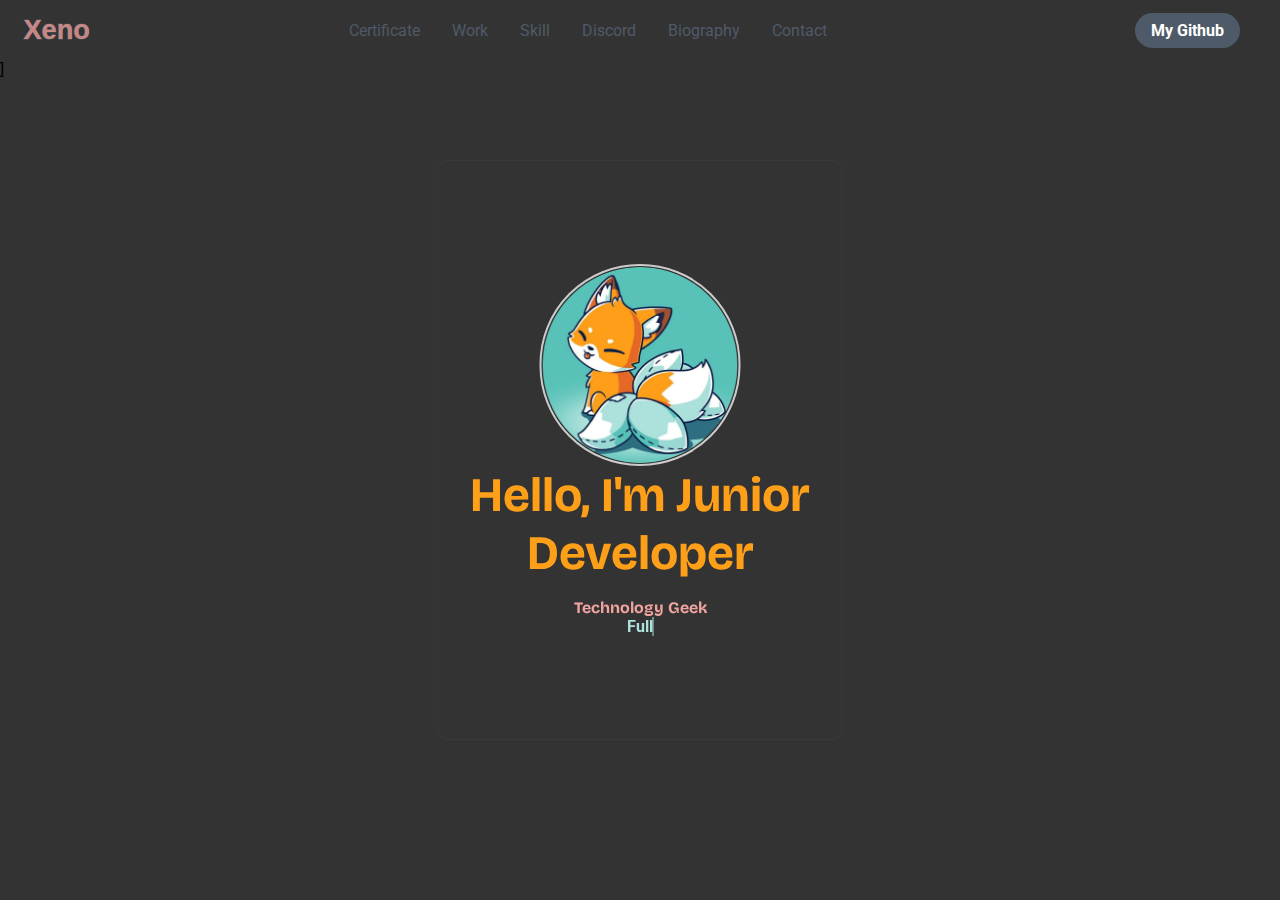
<file: index.html>
<!DOCTYPE html>
<html>
    <head>
        <meta charset="UTF-8">
        <meta http-equiv="X-UA-Compatible" content="IE=edge">
        <link rel="icon" href="./image/logo144px.png" type="image/png">
        <title>Xeno Development</title>
        <link rel="stylesheet" href="./css/style.css">
        <link rel="stylesheet" href="https://cdnjs.cloudflare.com/ajax/libs/font-awesome/6.4.2/css/all.min.css" integrity="sha512-z3gLpd7yknf1YoNbCzqRKc4qyor8gaKU1qmn+CShxbuBusANI9QpRohGBreCFkKxLhei6S9CQXFEbbKuqLg0DA==" crossorigin="anonymous" referrerpolicy="no-referrer" />
        <meta name="viewport" content="width=device-width, initial-scale=1">
    </head>
    <body>
        <!-- Navber -->
        <header>
            <div class="navbar">
                <div class="logo">
                    <a href="#" class="Xeno">Xeno</a>
                    <a href="#" class="Xeno">Xeno</a>
                </div>
                <ul class="links">
                    <li><a href="certificate.html">Certificate</a></li>
                    <li><a href="work.html">Work</a></li>
                    <li><a href="skill.html">Skill</a></li>
                    <li><a href="discord.html">Discord</a></li>
                    <li><a href="biography.html">Biography</a></li>
                    <li><a href="contact.html">Contact</a></li>
                </ul>
                <a href="https://github.com/xenodeve" class="action_btn"><h4>My Github</h4></a>
                <div class="toggle_btn">
                    <i class="fa-solid fa-bars"></i>
                </div>
            </div>
            <div class="dropdown_menu">
                <li><a href="certificate.html">Certificate</a></li>
                <li><a href="work.html">Work</a></li>
                <li><a href="skill.html">Skill</a></li>
                <li><a href="discord.html">Discord</a></li>
                <li><a href="biography.html">Biography</a></li>
                <li><a href="contact.html">Contact</a></li>
                <li><a href="https://github.com/xenodeve" class="action_btn"><h4>My Github</h4></a></li>
            </div>
        </header>

        <main>
            <div class="fade-in-image">
            <section id="hero">
                <div class="img">
                <a href="https://github.com/xenodeve">
                    <img src="./image/logo_head.png"></div></a>
                <h1>Hello, I'm Junior Developer</h1>
                <h4>Technology Geek
                    <section id="typing">
                        <p href="" class="typewrite" data-period="2000" data-type='[ "FullStack Developer", "Web Developer", "Bot Developer" ]'>
                            <span class="wrap"></span>
                        </p>
                    </section>
                    <!-- <p>
                        (Bot Dev / Web Dev / FullStack Dev)
                    </p> -->
                </h4>
            </section>]
            </div>
            </main>
        </main>
        <script src="script.js"></script>
    </body>
</html>
</file>
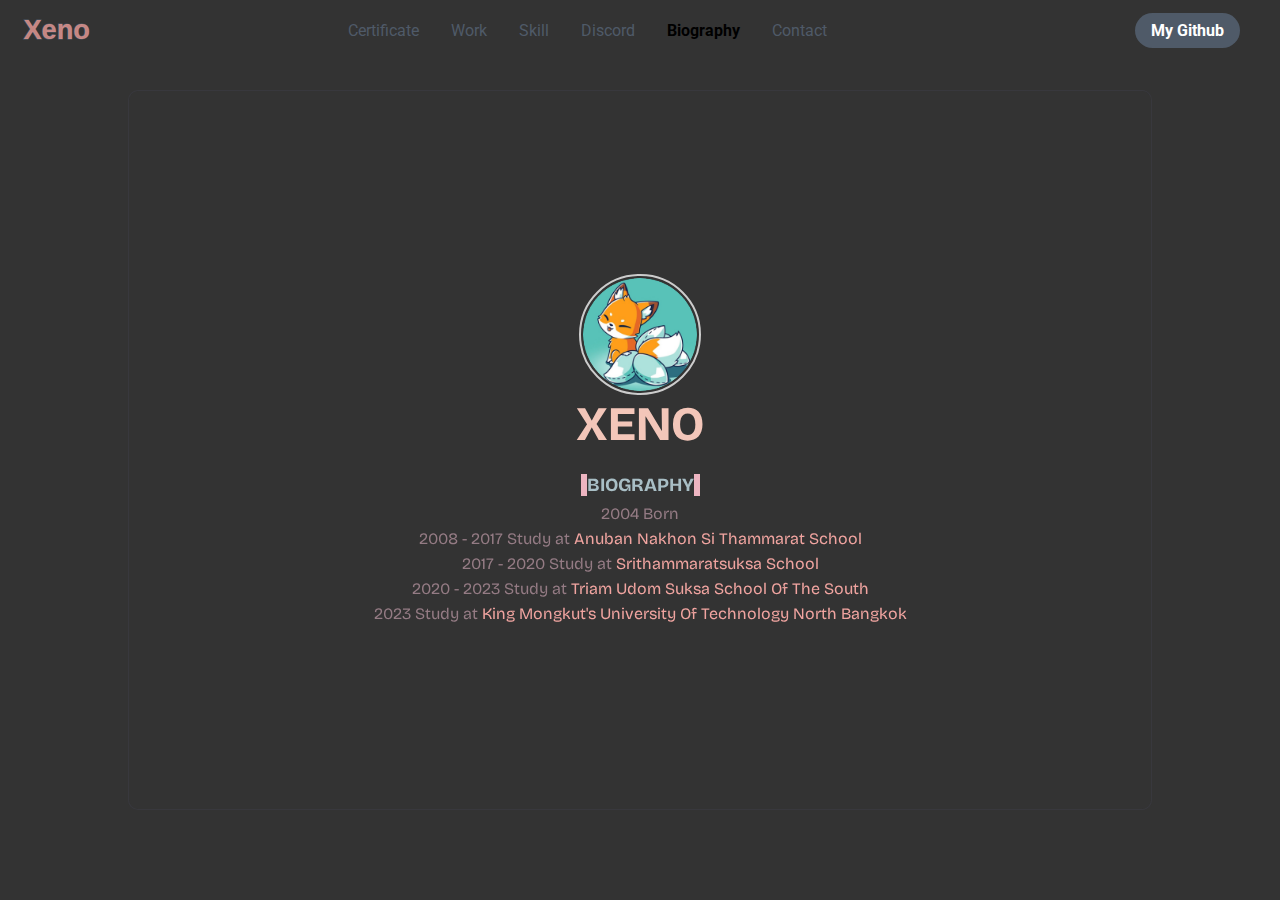
<file: biography.html>
<!DOCTYPE html>
<html>
    <head>
        <meta charset="UTF-8">
        <meta http-equiv="X-UA-Compatible" content="IE=edge">
        <link rel="icon" href="./image/logo144px.png" type="image/png">
        <title>Xeno Development</title>
        <link rel="stylesheet" href="./css/bio.css">
        <link rel="stylesheet" href="https://cdnjs.cloudflare.com/ajax/libs/font-awesome/6.4.2/css/all.min.css" integrity="sha512-z3gLpd7yknf1YoNbCzqRKc4qyor8gaKU1qmn+CShxbuBusANI9QpRohGBreCFkKxLhei6S9CQXFEbbKuqLg0DA==" crossorigin="anonymous" referrerpolicy="no-referrer" />
        <meta name="viewport" content="width=device-width, initial-scale=1">
    </head>
    <body>
        <!-- Navber -->
        <header>
            <div class="navbar">
                <div class="logo">
                    <a href="index.html" class="Xeno">Xeno</a>
                    <a href="index.html" class="Xeno">Xeno</a>
                </div>
                <ul class="links">
                    <li><a href="certificate.html">Certificate</a></li>
                    <li><a href="work.html">Work</a></li>
                    <li><a href="skill.html">Skill</a></li>
                    <li><a href="discord.html">Discord</a></li>
                    <li><b href="biography.html">Biography</b></li>
                    <li><a href="contact.html">Contact</a></li>
                </ul>
                <a href="https://github.com/xenodeve" class="action_btn"><h4>My Github</h4></a>
                <div class="toggle_btn">
                    <i class="fa-solid fa-bars"></i>
                </div>
            </div>
            <div class="dropdown_menu">
                <li><a href="certificate.html">Certificate</a></li>
                <li><a href="work.html">Work</a></li>
                <li><a href="skill.html">Skill</a></li>
                <li><a href="discord.html">Discord</a></li>
                <li><b href="biography.html">Biography</b></li>
                <li><a href="contact.html">Contact</a></li>
                <li><a href="https://github.com/xenodeve" class="action_btn"><h4>My Github</h4></a></li>
            </div>
        </header>

        <main>
            <div class="fade-in-image">
            <section id="hero">
                <div class="banner"><img src="./image/logo144px.png"></div>
                <h1>XENO</h1>
                <h3>BIOGRAPHY</h3>
                <p>2004 Born</p>
                <p>2008 - 2017 Study at <a href="http://www.anuban.ac.th/">Anuban Nakhon Si Thammarat School</a></p>
                <p>2017 - 2020 Study at <a href="http://www.sss.ac.th/">Srithammaratsuksa School</a></p>
                <p>2020 - 2023 Study at <a href="https://www.triamudomsouth.ac.th/">Triam Udom Suksa School Of The South</a></p>
                <p>2023 Study at <a href="https://www.kmutnb.ac.th/">King Mongkut's University Of Technology North Bangkok</a></p>
            </section>
        </div>
        </main>
        <script src="script.js"></script>
    </body>
</html>
</file>
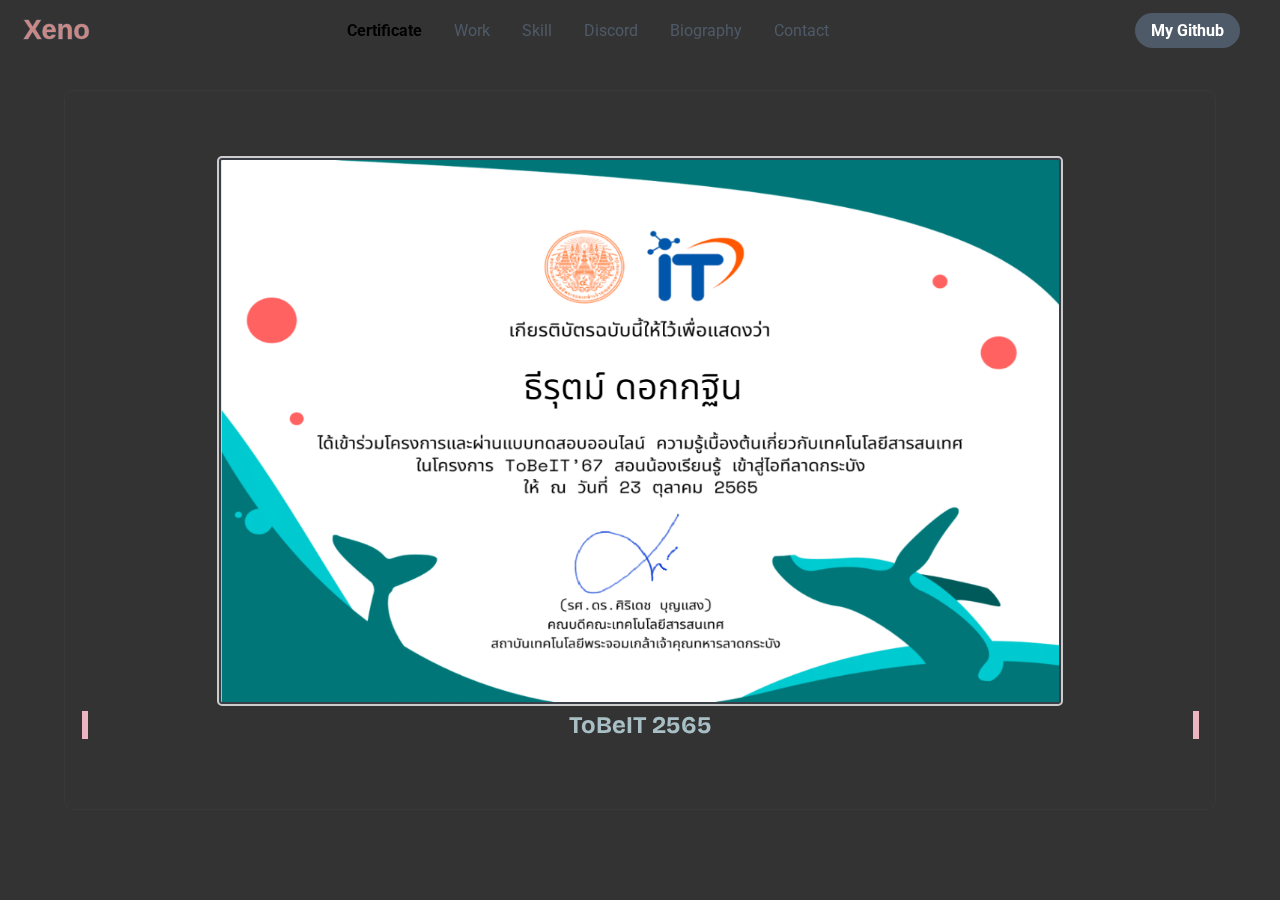
<file: certificate.html>
<!DOCTYPE html>
<html>
    <head>
        <meta charset="UTF-8">
        <meta http-equiv="X-UA-Compatible" content="IE=edge">
        <link rel="icon" href="./image/logo144px.png" type="image/png">
        <title>Xeno Development</title>
        <link rel="stylesheet" href="./css/certificate.css">
        <link rel="stylesheet" href="https://cdnjs.cloudflare.com/ajax/libs/font-awesome/6.4.2/css/all.min.css" integrity="sha512-z3gLpd7yknf1YoNbCzqRKc4qyor8gaKU1qmn+CShxbuBusANI9QpRohGBreCFkKxLhei6S9CQXFEbbKuqLg0DA==" crossorigin="anonymous" referrerpolicy="no-referrer" />
        <meta name="viewport" content="width=device-width, initial-scale=1">
    </head>
    <body>
        <!-- Navber -->
        <header>
            <div class="navbar">
                <div class="logo">
                    <a href="index.html" class="Xeno">Xeno</a>
                    <a href="index.html" class="Xeno">Xeno</a>
                </div>
                <ul class="links">
                    <li><b href="certificate.html">Certificate</b></li>
                    <li><a href="work.html">Work</a></li>
                    <li><a href="skill.html">Skill</a></li>
                    <li><a href="discord.html">Discord</a></li>
                    <li><a href="biography.html">Biography</a></li>
                    <li><a href="contact.html">Contact</a></li>
                </ul>
                <a href="https://github.com/xenodeve" class="action_btn"><h4>My Github</h4></a>
                <div class="toggle_btn">
                    <i class="fa-solid fa-bars"></i>
                </div>
            </div>
            <div class="dropdown_menu">
                <li><b href="certificate.html">Certificate</b></li>
                <li><a href="work.html">Work</a></li>
                <li><a href="skill.html">Skill</a></li>
                <li><a href="discord.html">Discord</a></li>
                <li><a href="biography.html">Biography</a></li>
                <li><a href="contact.html">Contact</a></li>
                <li><a href="https://github.com/xenodeve" class="action_btn"><h4>My Github</h4></a></li>
            </div>
        </header>

        <main>
            <div class="fade-in-image">
            <section id="hero">
                <div class="certificate_1"><img src="./image/certificate/TobeIT2022_certificate.png"><h2>ToBeIT 2565</h2></div>
            </section>
        </div>
        </main>
        <script src="script.js"></script>
    </body>
</html>
</file>
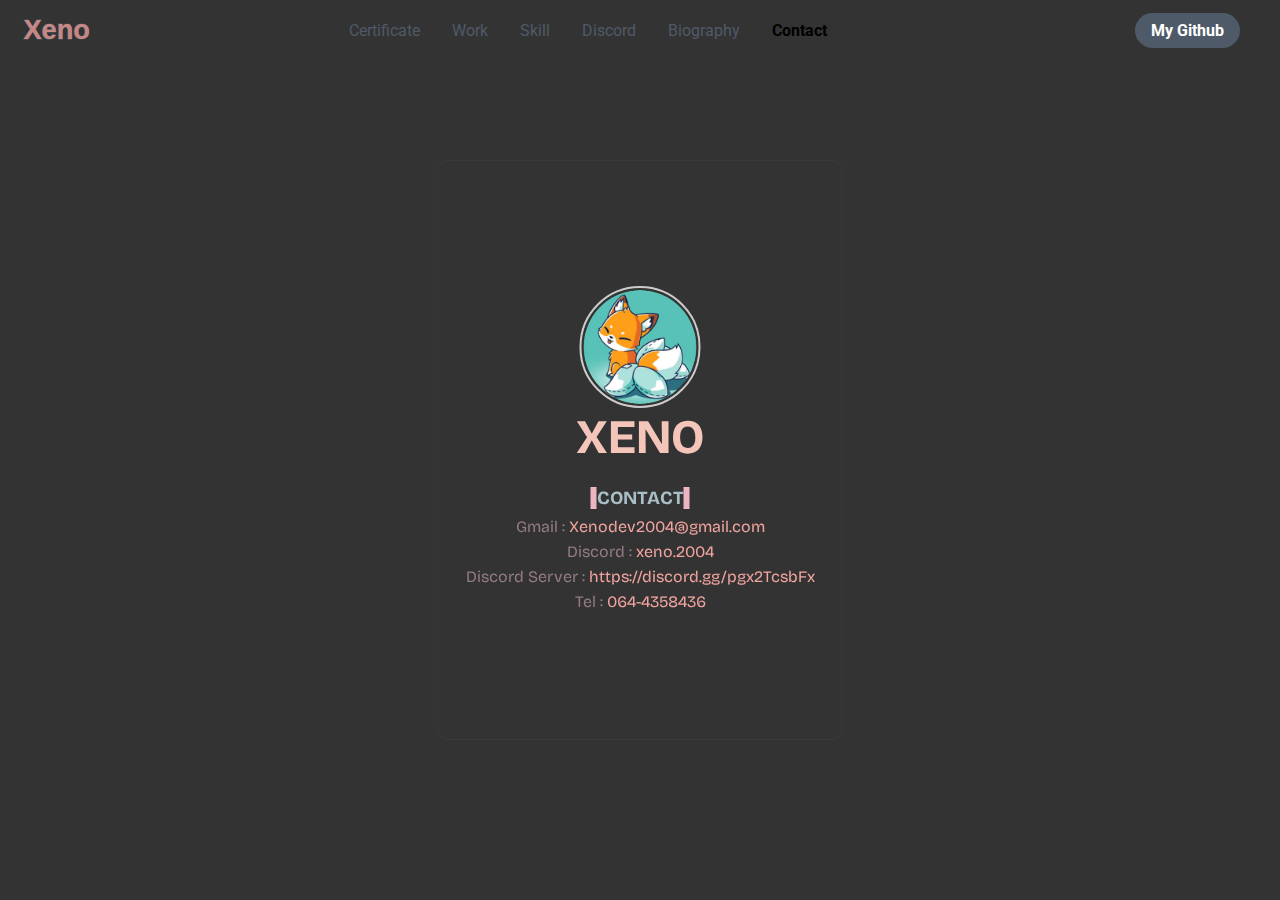
<file: contact.html>
<!DOCTYPE html>
<html>
    <head>
        <meta charset="UTF-8">
        <meta http-equiv="X-UA-Compatible" content="IE=edge">
        <link rel="icon" href="./image/logo144px.png" type="image/png">
        <title>Xeno Development</title>
        <link rel="stylesheet" href="./css/contact.css">
        <link rel="stylesheet" href="https://cdnjs.cloudflare.com/ajax/libs/font-awesome/6.4.2/css/all.min.css" integrity="sha512-z3gLpd7yknf1YoNbCzqRKc4qyor8gaKU1qmn+CShxbuBusANI9QpRohGBreCFkKxLhei6S9CQXFEbbKuqLg0DA==" crossorigin="anonymous" referrerpolicy="no-referrer" />
        <meta name="viewport" content="width=device-width, initial-scale=1">
    </head>
    <body>
        <!-- Navber -->
        <header>
            <div class="navbar">
                <div class="logo">
                    <a href="index.html" class="Xeno">Xeno</a>
                    <a href="index.html" class="Xeno">Xeno</a>
                </div>
                <ul class="links">
                    <li><a href="certificate.html">Certificate</a></li>
                    <li><a href="work.html">Work</a></li>
                    <li><a href="skill.html">Skill</a></li>
                    <li><a href="discord.html">Discord</a></li>
                    <li><a href="biography.html">Biography</a></li>
                    <li><b href="contact.html">Contact</b></li>
                </ul>
                <a href="https://github.com/xenodeve" class="action_btn"><h4>My Github</h4></a>
                <div class="toggle_btn">
                    <i class="fa-solid fa-bars"></i>
                </div>
            </div>
            <div class="dropdown_menu">
                <li><a href="certificate.html">Certificate</a></li>
                <li><a href="work.html">Work</a></li>
                <li><a href="skill.html">Skill</a></li>
                <li><a href="discord.html">Discord</a></li>
                <li><a href="biography.html">Biography</a></li>
                <li><b href="contact.html">Contact</b></li>
                <li><a href="https://github.com/xenodeve" class="action_btn"><h4>My Github</h4></a></li>
            </div>
        </header>

        <main>
            <div class="fade-in-image">
            <section id="hero">
                <div class="banner"><img src="./image/logo144px.png"></div>
                <h1>XENO</h1>
                <h3>CONTACT</h3>
                <p>Gmail : <a href="http://www.gmail.com">Xenodev2004@gmail.com</a></p>
                <p>Discord : <a href="https://discordapp.com/users/487940627086966796">xeno.2004</a></p>
                <p>Discord Server : <a href="https://discord.gg/pgx2TcsbFx">https://discord.gg/pgx2TcsbFx</a></p>
                <p>Tel : <a href="#">064-4358436</a></p>
            </section>
        </div>
        </main>
        <script src="script.js"></script>
    </body>
</html>
</file>
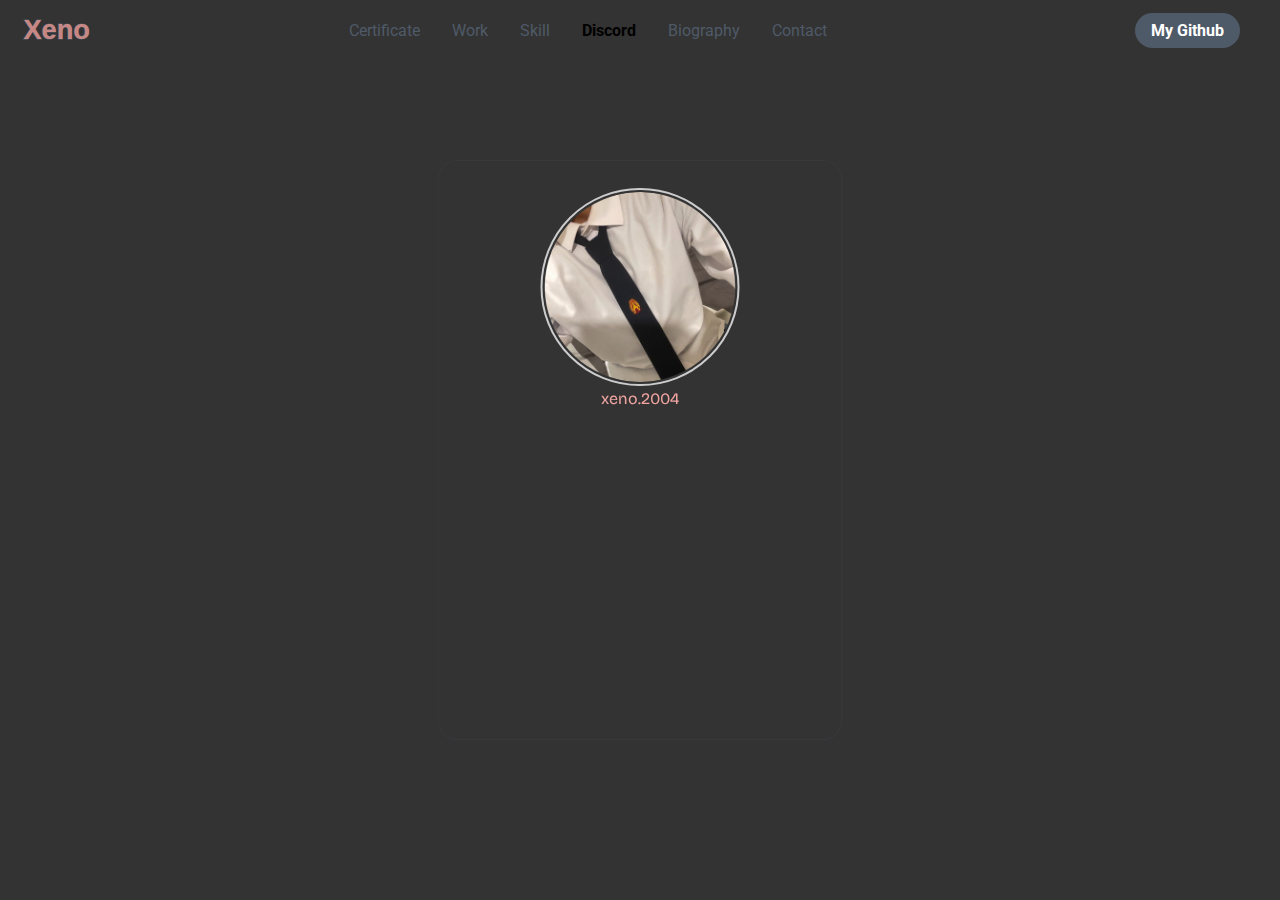
<file: discord.html>
<!DOCTYPE html>
<html>
    <head>
        <meta charset="UTF-8">
        <meta http-equiv="X-UA-Compatible" content="IE=edge">
        <link rel="icon" href="./image/logo144px.png" type="image/png">
        <title>Xeno Development</title>
        <link rel="stylesheet" href="./css/discord.css">
        <link rel="stylesheet" href="https://cdnjs.cloudflare.com/ajax/libs/font-awesome/6.4.2/css/all.min.css" integrity="sha512-z3gLpd7yknf1YoNbCzqRKc4qyor8gaKU1qmn+CShxbuBusANI9QpRohGBreCFkKxLhei6S9CQXFEbbKuqLg0DA==" crossorigin="anonymous" referrerpolicy="no-referrer" />
        <meta name="viewport" content="width=device-width, initial-scale=1">
    </head>
    <body>
        <!-- Navber -->
        <header>
            <div class="navbar">
                <div class="logo">
                    <a href="index.html" class="Xeno">Xeno</a>
                    <a href="index.html" class="Xeno">Xeno</a>
                </div>
                <ul class="links">
                    <li><a href="certificate.html">Certificate</a></li>
                        <li><a href="work.html">Work</a></li>
                        <li><a href="skill.html">Skill</a></li>
                        <li><b href="discord.html">Discord</b></li>
                        <li><a href="biography.html">Biography</a></li>
                        <li><a href="contact.html">Contact</a></li>
                </ul>
                <a href="https://github.com/xenodeve" class="action_btn"><h4>My Github</h4></a>
                <div class="toggle_btn">
                    <i class="fa-solid fa-bars"></i>
                </div>
            </div>
            <div class="dropdown_menu">
                <li><a href="certificate.html">Certificate</a></li>
                <li><a href="work.html">Work</a></li>
                <li><a href="skill.html">Skill</a></li>
                <li><b href="discord.html">Discord</b></li>
                <li><a href="biography.html">Biography</a></li>
                <li><a href="contact.html">Contact</a></li>
            </div>
        </header>

        <main>
            <div class="fade-in-image">
            <section id="hero">
                <div class="img">
                <p>
                    <a href="https://discordapp.com/users/487940627086966796">
                        <img src="./image/discord.png">
                    </a>
                </p>
                <p>
                    <a href="https://discordapp.com/users/487940627086966796">xeno.2004
                    </a>
                </p>
                <iframe src="https://discord.com/widget?id=505691523241869313&theme=dark" width="90%" height="300 rem" allowtransparency="true" frameborder="0" sandbox="allow-popups allow-popups-to-escape-sandbox allow-same-origin allow-scripts"></iframe>
                </div>
            </section>
        </div>
        </main>
        <script src="script.js"></script>
    </body>
</html>
</file>
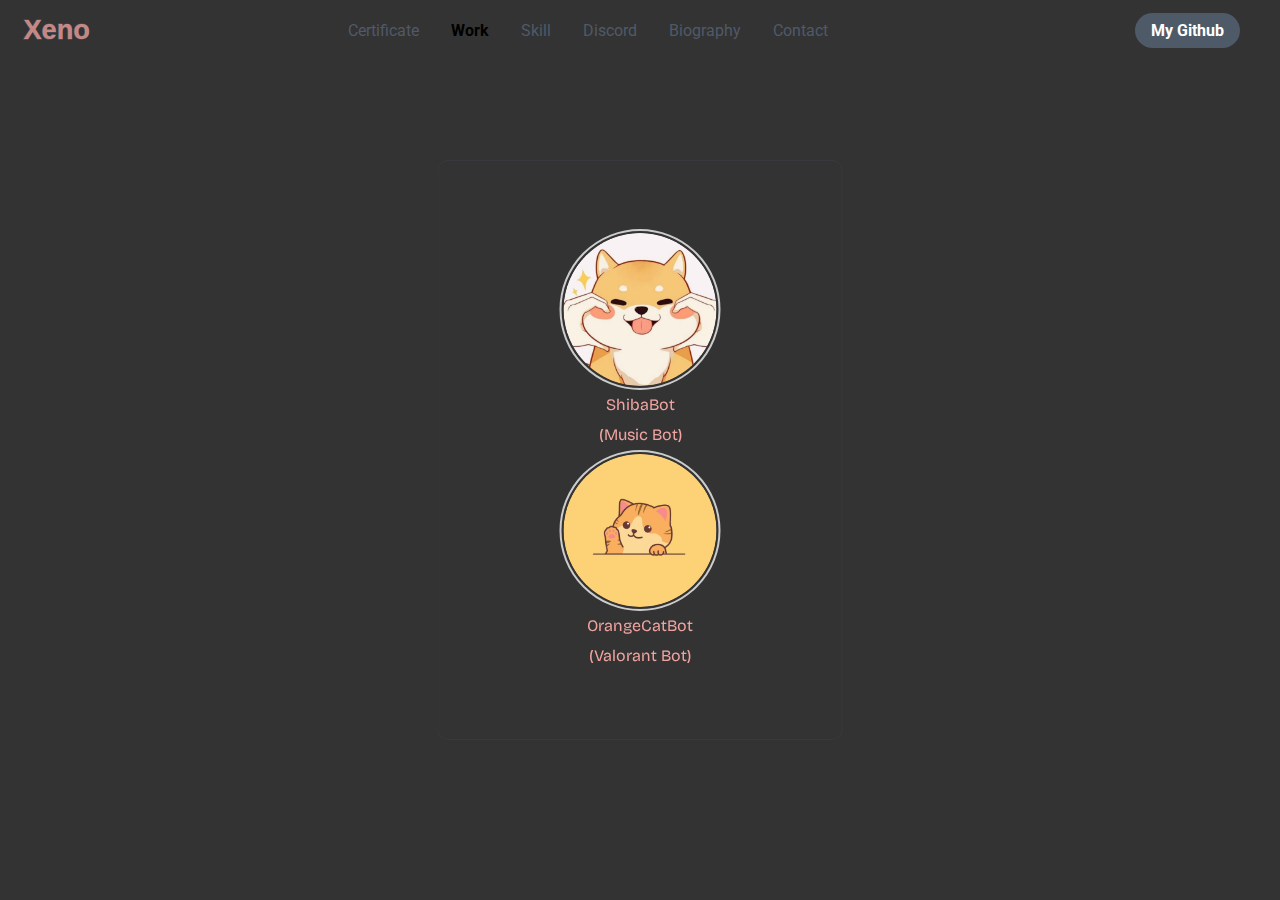
<file: work.html>
<!DOCTYPE html>
<html>
    <head>
        <meta charset="UTF-8">
        <meta http-equiv="X-UA-Compatible" content="IE=edge">
        <link rel="icon" href="./image/logo144px.png" type="image/png">
        <title>Xeno Development</title>
        <link rel="stylesheet" href="./css/work.css">
        <link rel="stylesheet" href="https://cdnjs.cloudflare.com/ajax/libs/font-awesome/6.4.2/css/all.min.css" integrity="sha512-z3gLpd7yknf1YoNbCzqRKc4qyor8gaKU1qmn+CShxbuBusANI9QpRohGBreCFkKxLhei6S9CQXFEbbKuqLg0DA==" crossorigin="anonymous" referrerpolicy="no-referrer" />
        <meta name="viewport" content="width=device-width, initial-scale=1">
    </head>
    <body>
        <!-- Navber -->
        <header>
            <div class="navbar">
                <div class="logo">
                    <a href="index.html" class="Xeno">Xeno</a>
                    <a href="index.html" class="Xeno">Xeno</a>
                </div>
                <ul class="links">
                    <li><a href="certificate.html">Certificate</a></li>
                    <li><b href="work.html">Work</b></li>
                    <li><a href="skill.html">Skill</a></li>
                    <li><a href="discord.html">Discord</a></li>
                    <li><a href="biography.html">Biography</a></li>
                    <li><a href="contact.html">Contact</a></li>
                </ul>
                <a href="https://github.com/xenodeve" class="action_btn"><h4>My Github</h4></a>
                <div class="toggle_btn">
                    <i class="fa-solid fa-bars"></i>
                </div>
            </div>
            <div class="dropdown_menu">
                <li><a href="certificate.html">Certificate</a></li>
                <li><b href="work.html">Work</b></li>
                <li><a href="skill.html">Skill</a></li>
                <li><a href="discord.html">Discord</a></li>
                <li><a href="biography.html">Biography</a></li>
                <li><a href="contact.html">Contact</a></li>
            </div>
        </header>

        <main>
            <div class="fade-in-image">
            <section id="hero">
                <div src="img">
                    <a href="https://discord.com/api/oauth2/authorize?client_id=902136578737078293&permissions=137475960128&scope=bot%20applications.commands"><img src="./image/work/shibabot500px.png"></a>
                    </div>
                    <a href="https://discord.com/api/oauth2/authorize?client_id=902136578737078293&permissions=137475960128&scope=bot%20applications.commands">ShibaBot <br>(Music Bot)</a>
                    <div>
                        <a href="https://discord.com/api/oauth2/authorize?client_id=1085281012122140793&permissions=292057807936&scope=bot%20applications.commands"><img src="./image/work/orangecatbot500px.png"></a>
                    </div>
                    <a href="https://discord.com/api/oauth2/authorize?client_id=1085281012122140793&permissions=292057807936&scope=bot%20applications.commands">OrangeCatBot<br>(Valorant Bot)</a>
                </div>
            </section>
        </div>
        </main>
        <script src="script.js"></script>
    </body>
</html>
</file>
<file: css/style.css>
@import url('https://fonts.googleapis.com/css2?family=Bricolage+Grotesque:opsz,wght@10..48,800&family=Roboto:wght@400;700;900&display=swap');
@import url('https://fonts.googleapis.com/css2?family=Bricolage+Grotesque:opsz,wght@10..48,800&family=Roboto:wght@400;700;900&display=swap');

* {
    font-family: 'Roboto', sans-serif;
    margin: 0;
    padding: 0;
    box-sizing: border-box;
    scroll-padding-top: none;
    scroll-behavior: smooth;
}

body {
    height: 100vh;
    background-color: #333;
    background-image: url(https://giffiles.alphacoders.com/209/209343.gif);
    background-size: cover;
    background-position: center;
}

li {
    list-style: none;
}

a {
    text-decoration: none;
    color: #4f5a68;
    font-size: 1rem;
}

a:hover {
    color: #f0a4a0;
}

/* b:hover {
    color: #efbccf;
} */

/* Header */
header {
    position: relative;
    padding: 0 2rem;
}

.navbar {
    width: 100%;
    height: 60px;
    max-width: 1200px;
    margin: 0 auto;
    display: flex;
    align-items: center;
    justify-content: space-between;
    /* backdrop-filter: blur(15px);
    background: rgba(33,33,33,0.05); */
}

.navbar .logo a {
    font-size: 1.5rem;
    font-weight: bold;
}

.navbar .logo:hover {
    scale: 1.05;
    color: white;
}

.navbar .logo:active {
    scale:0.95;
}

.navbar .logo a {
    font-family: 'Poppins', sans-serif;
    color: #fff;
    font-size: 1.7em;
    position: absolute;
    transform: translate(-25%, -50%);
}
  
.navbar .logo a:nth-child(1) {
    color: transparent;
    -webkit-text-stroke: 1px #4f5a68;
}

.navbar .logo a:nth-child(2) {
    color: rgba(240,158,152,0.8);
    animation: animate 6s ease-in-out infinite;
}

  
@keyframes animate {
    0%,
    100% {
      clip-path: polygon(
        0% 45%,
        16% 44%,
        33% 50%,
        54% 60%,
        70% 61%,
        84% 59%,
        100% 52%,
        100% 100%,
        0% 100%
      );
    }
  
    50% {
      clip-path: polygon(
        0% 60%,
        15% 65%,
        34% 66%,
        51% 62%,
        67% 50%,
        84% 45%,
        100% 46%,
        100% 100%,
        0% 100%
      );
    }
}

.navbar .links {
    display: flex;
    gap: 2rem;
}

.navbar .toggle_btn {
    font-size: 1.5rem;
    cursor: pointer;
    display: none;
}



.action_btn {
    background-color: #4f5a68;
    color: white;
    padding: 0.5rem 1rem;
    border: none;
    outline: none;
    border-radius: 20px;
    font-size: bold;
    cursor: pointer;
}

.action_btn:hover {
    scale: 1.05;
    color: white;
}

.action_btn:active {
    scale:0.95;
    color: #4f5a68;
    background-color: white;
}

/* MINI MENU */
.dropdown_menu{
    display: none;
    position: absolute;
    right: 2rem;
    top: 60px;
    height: 0;
    width: 300px;
    background: rgba(33,33,33,0.05);
    backdrop-filter: blur(15px);
    border-radius: 10px;
    z-index: 1;
    overflow: hidden;
    transition: height 0.2s cubic-bezier(0.455, 0.03, 0.515, 0.955);
}

.dropdown_menu.open {
    height: 240px;
}

.dropdown_menu li {
    padding: 0.7rem;
    display: flex;
    align-items: center;
    justify-content: center;
}

.dropdown_menu .action_btn {
    width: 100%;
    display: flex;
    justify-content: center;
}


/* HERO SECTION */
section#hero {
    /* height: calc(100vh - 60px); */
    display: flex;
    flex-direction: column;
    align-items: center;
    justify-content: center;
    text-align: center;
    color: #947b84;
    position: fixed;
    top: 50%; /* จัดให้อยู่ตรงกลางด้านแนวตั้ง */
    left: 50%; /* จัดให้อยู่ตรงกลางด้านแนวนอน */
    transform: translate(-50%, -50%); /* ใช้ transform เพื่อกำหนดให้อยู่ตรงกลางทั้งแนวตั้งและนอน */
    width: 45vh; /* กำหนดความกว้างเป็น 80% ของ viewport width */
    height: calc(600px - 20px); /* กำหนดความสูงเป็น 80% ของ viewport height */
    border-radius: 10px; /* กำหนดความมนของขอบสี่เหลี่ยม */
    backdrop-filter: blur(5px);
    background: '../image/logo_head.png';
    background: rgba(33,33,33,0.02);
    border: 1px solid rgba(93,94,130,0.15);
}


#hero h1 {
    color: #fe9f19;
    font-size: 3rem;
    margin-bottom: 1rem;
    font-family: 'Bricolage Grotesque', sans-serif;
    
}

#hero h4 {
    font-family: 'Bricolage Grotesque', sans-serif;
    color: #f0a4a0;
}

#hero h3 {
    font-family: 'Bricolage Grotesque', sans-serif;
    color: #a9bfc6;
    border-left: 6px solid#edb5c1;
    border-right: 6px solid#edb5c1;
}

#hero p {
    font-family: 'Bricolage Grotesque', sans-serif;
}

#hero a {
    font-family: 'Bricolage Grotesque', sans-serif;
    color:#f0a4a0;
}

.fade-in-image img {
    max-width: 50%; /* Ensure the image doesn't exceed the container's width */
    max-height: auto; /* Ensure the image doesn't exceed the container's height */
    display: inline-block; /* Allow vertical alignment */
    vertical-align: middle; /* Vertically center the image */
    border: 2px solid #ccc; /* กำหนดกรอบให้กับรูปภาพ */
    border-radius: 100px; /* กำหนดมนของกรอบ */
    padding: 1px;
}

#typing p { 
    color:#ade2dc; 
    text-decoration: none;
}

/* RESPONSIVE DESIGN */
@media (max-width: 992px) {
    .navbar .links,
    .navbar .action_btn {
        display:none;
    }

    .navbar .toggle_btn {
        display: block;
    }

    .dropdown_menu {
        display: block;
    }
}

@media (max-width: 576px) {
    .dropdown_menu{
        left: 2rem;
        width: unset;
    }
}

/* FADE UI */

.fade-in-image { animation: fadeIn 1s; }

@keyframes fadeIn {
    0% { opacity: 0; }
    100% { opacity: 1; }
}
</file>
<file: css/bio.css>
@import url('https://fonts.googleapis.com/css2?family=Bricolage+Grotesque:opsz,wght@10..48,800&family=Roboto:wght@400;700;900&display=swap');
@import url('https://fonts.googleapis.com/css2?family=Bricolage+Grotesque:opsz,wght@10..48,800&family=Roboto:wght@400;700;900&display=swap');

* {
    font-family: 'Roboto', sans-serif;
    margin: 0;
    padding: 0;
    box-sizing: border-box;
    scroll-padding-top: none;
    scroll-behavior: smooth;
}


body {
    height: 100vh;
    background-color: #333;
    background-image: url(https://giffiles.alphacoders.com/209/209343.gif);
    background-size: cover;
    background-position: center;
}

li {
    list-style: none;
}

a {
    text-decoration: none;
    color: #4f5a68;
    font-size: 1rem;
}

a:hover {
    color: #f0a4a0;
}

/* b:hover {
    color: #efbccf;
} */

/* Header */
header {
    position: relative;
    padding: 0 2rem;
}

.navbar {
    width: 100%;
    height: 60px;
    max-width: 1200px;
    margin: 0 auto;
    display: flex;
    align-items: center;
    justify-content: space-between;
    /* backdrop-filter: blur(15px);
    background: rgba(33,33,33,0.05); */
}

.navbar .logo a {
    font-size: 1.5rem;
    font-weight: bold;
}

.navbar .logo:hover {
    scale: 1.05;
    color: white;
}

.navbar .logo:active {
    scale:0.95;
}

.navbar .logo a {
    font-family: 'Poppins', sans-serif;
    color: #fff;
    font-size: 1.7em;
    position: absolute;
    transform: translate(-25%, -50%);
}
  
.navbar .logo a:nth-child(1) {
    color: transparent;
    -webkit-text-stroke: 1px #4f5a68;
}

.navbar .logo a:nth-child(2) {
    color: rgba(240,158,152,0.8);
    animation: animate 6s ease-in-out infinite;
}

  
@keyframes animate {
    0%,
    100% {
      clip-path: polygon(
        0% 45%,
        16% 44%,
        33% 50%,
        54% 60%,
        70% 61%,
        84% 59%,
        100% 52%,
        100% 100%,
        0% 100%
      );
    }
  
    50% {
      clip-path: polygon(
        0% 60%,
        15% 65%,
        34% 66%,
        51% 62%,
        67% 50%,
        84% 45%,
        100% 46%,
        100% 100%,
        0% 100%
      );
    }
}

.navbar .links {
    display: flex;
    gap: 2rem;
}

.navbar .toggle_btn {
    font-size: 1.5rem;
    cursor: pointer;
    display: none;
}



.action_btn {
    background-color: #4f5a68;
    color: white;
    padding: 0.5rem 1rem;
    border: none;
    outline: none;
    border-radius: 20px;
    font-size: bold;
    cursor: pointer;
}

.action_btn:hover {
    scale: 1.05;
    color: white;
}

.action_btn:active {
    scale:0.95;
}

/* MINI MENU */
.dropdown_menu{
    display: none;
    position: absolute;
    right: 2rem;
    top: 60px;
    height: 0;
    width: 300px;
    background: rgba(33,33,33,0.05);
    backdrop-filter: blur(15px);
    border-radius: 10px;
    z-index: 1;
    overflow: hidden;
    transition: height 0.2s cubic-bezier(0.455, 0.03, 0.515, 0.955);
}

.dropdown_menu.open {
    height: 240px;
}

.dropdown_menu li {
    padding: 0.7rem;
    display: flex;
    align-items: center;
    justify-content: center;
}

.dropdown_menu .action_btn {
    width: 100%;
    display: flex;
    justify-content: center;
}


/* HERO SECTION */
section#hero {
    /* height: calc(100vh - 60px); */
    display: flex;
    flex-direction: column;
    align-items: center;
    justify-content: center;
    text-align: center;
    color: #947b84;
    position: fixed;
    top: 50%; /* จัดให้อยู่ตรงกลางด้านแนวตั้ง */
    left: 50%; /* จัดให้อยู่ตรงกลางด้านแนวนอน */
    transform: translate(-50%, -50%); /* ใช้ transform เพื่อกำหนดให้อยู่ตรงกลางทั้งแนวตั้งและนอน */
    width: 80%; /* กำหนดความกว้างเป็น 80% ของ viewport width */
    height: 80%; /* กำหนดความสูงเป็น 80% ของ viewport height */
    border-radius: 10px; /* กำหนดความมนของขอบสี่เหลี่ยม */
    backdrop-filter: blur(5px);
    background: rgba(33,33,33,0.02);
    border: 1px solid rgba(93,94,130,0.15);
}

#hero h1 {
    color: #f3c6b9;
    font-size: 3rem;
    margin-bottom: 1rem;
    font-family: 'Bricolage Grotesque', sans-serif;
}

#hero h4 {
    font-family: 'Bricolage Grotesque', sans-serif;
    color: #f0a4a0;
}

#hero h3 {
    font-family: 'Bricolage Grotesque', sans-serif;
    color: #a9bfc6;
    border-left: 6px solid#edb5c1;
    border-right: 6px solid#edb5c1;
    margin: 5px;
}

#hero p {
    font-family: 'Bricolage Grotesque', sans-serif;
    margin: 3px;
}

#hero a {
    font-family: 'Bricolage Grotesque', sans-serif;
    color:#f0a4a0;
}

.fade-in-image img {
    max-width: 80%; /* Ensure the image doesn't exceed the container's width */
    max-height: auto; /* Ensure the image doesn't exceed the container's height */
    display: inline-block; /* Allow vertical alignment */
    vertical-align: middle; /* Vertically center the image */
    border: 2px solid #ccc; /* กำหนดกรอบให้กับรูปภาพ */
    border-radius: 100px; /* กำหนดมนของกรอบ */
    padding: 2px;
}

/* RESPONSIVE DESIGN */
@media (max-width: 992px) {
    .navbar .links,
    .navbar .action_btn {
        display:none;
    }

    .navbar .toggle_btn {
        display: block;
    }

    .dropdown_menu {
        display: block;
    }
}

@media (max-width: 576px) {
    .dropdown_menu{
        left: 2rem;
        width: unset;
    }
}

/* FADE UI */

.fade-in-image { animation: fadeIn 1s; }

@keyframes fadeIn {
    0% { opacity: 0; }
    100% { opacity: 1; }
}
</file>
<file: css/certificate.css>
@import url('https://fonts.googleapis.com/css2?family=Bricolage+Grotesque:opsz,wght@10..48,800&family=Roboto:wght@400;700;900&display=swap');
@import url('https://fonts.googleapis.com/css2?family=Bricolage+Grotesque:opsz,wght@10..48,800&family=Roboto:wght@400;700;900&display=swap');

* {
    font-family: 'Roboto', sans-serif;
    margin: 0;
    padding: 0;
    box-sizing: border-box;
    scroll-padding-top: none;
    scroll-behavior: smooth;
}


body {
    height: 100vh;
    background-color: #333;
    background-image: url(https://giffiles.alphacoders.com/209/209343.gif);
    background-size: cover;
    background-position: center;
}

li {
    list-style: none;
}

a {
    text-decoration: none;
    color: #4f5a68;
    font-size: 1rem;
}

a:hover {
    color: #f0a4a0;
}

/* b:hover {
    color: #efbccf;
} */

/* Header */
header {
    position: relative;
    padding: 0 2rem;
}

.navbar {
    width: 100%;
    height: 60px;
    max-width: 1200px;
    margin: 0 auto;
    display: flex;
    align-items: center;
    justify-content: space-between;
}

.navbar .logo a {
    font-size: 1.5rem;
    font-weight: bold;
}

.navbar .logo:hover {
    scale: 1.05;
    color: white;
}

.navbar .logo:active {
    scale:0.95;
}

.navbar .logo a {
    font-family: 'Poppins', sans-serif;
    color: #fff;
    font-size: 1.7em;
    position: absolute;
    transform: translate(-25%, -50%);
}
  
.navbar .logo a:nth-child(1) {
    color: transparent;
    -webkit-text-stroke: 1px #4f5a68;
}

.navbar .logo a:nth-child(2) {
    color: rgba(240,158,152,0.8);
    animation: animate 6s ease-in-out infinite;
}

  
@keyframes animate {
    0%,
    100% {
      clip-path: polygon(
        0% 45%,
        16% 44%,
        33% 50%,
        54% 60%,
        70% 61%,
        84% 59%,
        100% 52%,
        100% 100%,
        0% 100%
      );
    }
  
    50% {
      clip-path: polygon(
        0% 60%,
        15% 65%,
        34% 66%,
        51% 62%,
        67% 50%,
        84% 45%,
        100% 46%,
        100% 100%,
        0% 100%
      );
    }
}

.navbar .links {
    display: flex;
    gap: 2rem;
}

.navbar .toggle_btn {
    font-size: 1.5rem;
    cursor: pointer;
    display: none;
}



.action_btn {
    background-color: #4f5a68;
    color: white;
    padding: 0.5rem 1rem;
    border: none;
    outline: none;
    border-radius: 20px;
    font-size: bold;
    cursor: pointer;
}

.action_btn:hover {
    scale: 1.05;
    color: white;
}

.action_btn:active {
    scale:0.95;
}

/* MINI MENU */
.dropdown_menu{
    display: none;
    position: absolute;
    right: 2rem;
    top: 60px;
    height: 0;
    width: 300px;
    background: rgba(33,33,33,0.05);
    backdrop-filter: blur(15px);
    border-radius: 10px;
    overflow: hidden;
    transition: height 0.2s cubic-bezier(0.455, 0.03, 0.515, 0.955);
}

.dropdown_menu.open {
    height: 240px;
}

.dropdown_menu li {
    padding: 0.7rem;
    display: flex;
    align-items: center;
    justify-content: center;
}

.dropdown_menu .action_btn {
    width: 100%;
    display: flex;
    justify-content: center;
}


/* HERO SECTION */
section#hero {
    /* height: calc(100vh - 60px); */
    display: flex;
    flex-direction: column;
    align-items: center;
    justify-content: center;
    text-align: center;
    color: #947b84;
    position: fixed;
    top: 50%; /* จัดให้อยู่ตรงกลางด้านแนวตั้ง */
    left: 50%; /* จัดให้อยู่ตรงกลางด้านแนวนอน */
    transform: translate(-50%, -50%); /* ใช้ transform เพื่อกำหนดให้อยู่ตรงกลางทั้งแนวตั้งและนอน */
    width: 90%; /* กำหนดความกว้างเป็น 80% ของ viewport width */
    height: 80%; /* กำหนดความสูงเป็น 80% ของ viewport height */
    border-radius: 10px; /* กำหนดความมนของขอบสี่เหลี่ยม */
    backdrop-filter: blur(5px);
    z-index: -1;
    background: rgba(33,33,33,0.02);
    border: 1px solid rgba(93,94,130,0.15);
}

#hero h1 {
    color: #f3c6b9;
    font-size: 3rem;
    margin-bottom: 1rem;
    font-family: 'Bricolage Grotesque', sans-serif;
}

#hero h4 {
    font-family: 'Bricolage Grotesque', sans-serif;
    color: #f0a4a0;
}

#hero h2 {
    font-family: 'Bricolage Grotesque', sans-serif;
    color: #a9bfc6;
    border-left: 6px solid#edb5c1;
    border-right: 6px solid#edb5c1;
    margin: 5px;
    /* text-shadow: -2px -2px 0 rgba(33,33,33,0.5); */
}

#hero p {
    font-family: 'Bricolage Grotesque', sans-serif;
    margin: 3px;
}

#hero a {
    font-family: 'Bricolage Grotesque', sans-serif;
    color:#f0a4a0;
}

.fade-in-image img {
    max-width: 70%; /* Ensure the image doesn't exceed the container's width */
    max-height: auto; /* Ensure the image doesn't exceed the container's height */
    display: inline-block; /* Allow vertical alignment */
    vertical-align: middle; /* Vertically center the image */
    border: 2px solid #ccc;
    padding: 2px;
    border-radius: 5px;
    display: inline-block;
    max-width: 75%;
    background-color: rgba(63,73,91,0.5);
}

/* RESPONSIVE DESIGN */
@media (max-width: 992px) {
    .navbar .links,
    .navbar .action_btn {
        display:none;
    }

    .navbar .toggle_btn {
        display: block;
    }

    .dropdown_menu {
        display: block;
    }
}

@media (max-width: 576px) {
    .dropdown_menu{
        left: 2rem;
        width: unset;
    }
}

/* FADE UI */

.fade-in-image { animation: fadeIn 1s; }

@keyframes fadeIn {
    0% { opacity: 0; }
    100% { opacity: 1; }
}
</file>
<file: css/contact.css>
@import url('https://fonts.googleapis.com/css2?family=Bricolage+Grotesque:opsz,wght@10..48,800&family=Roboto:wght@400;700;900&display=swap');
@import url('https://fonts.googleapis.com/css2?family=Bricolage+Grotesque:opsz,wght@10..48,800&family=Roboto:wght@400;700;900&display=swap');

* {
    font-family: 'Roboto', sans-serif;
    margin: 0;
    padding: 0;
    box-sizing: border-box;
    scroll-padding-top: none;
    scroll-behavior: smooth;
}


body {
    height: 100vh;
    background-color: #333;
    background-image: url(https://giffiles.alphacoders.com/209/209343.gif);
    background-size: cover;
    background-position: center;
}

li {
    list-style: none;
}

a {
    text-decoration: none;
    color: #4f5a68;
    font-size: 1rem;
}

a:hover {
    color: #f0a4a0;
}

/* b:hover {
    color: #efbccf;
} */

/* Header */
header {
    position: relative;
    padding: 0 2rem;
}

.navbar {
    width: 100%;
    height: 60px;
    max-width: 1200px;
    margin: 0 auto;
    display: flex;
    align-items: center;
    justify-content: space-between;
    /* backdrop-filter: blur(15px);
    background: rgba(33,33,33,0.05); */
}

.navbar .logo a {
    font-size: 1.5rem;
    font-weight: bold;
}

.navbar .logo:hover {
    scale: 1.05;
    color: white;
}

.navbar .logo:active {
    scale:0.95;
}

.navbar .logo a {
    font-family: 'Poppins', sans-serif;
    color: #fff;
    font-size: 1.7em;
    position: absolute;
    transform: translate(-25%, -50%);
}
  
.navbar .logo a:nth-child(1) {
    color: transparent;
    -webkit-text-stroke: 1px #4f5a68;
}

.navbar .logo a:nth-child(2) {
    color: rgba(240,158,152,0.8);
    animation: animate 6s ease-in-out infinite;
}

  
@keyframes animate {
    0%,
    100% {
      clip-path: polygon(
        0% 45%,
        16% 44%,
        33% 50%,
        54% 60%,
        70% 61%,
        84% 59%,
        100% 52%,
        100% 100%,
        0% 100%
      );
    }
  
    50% {
      clip-path: polygon(
        0% 60%,
        15% 65%,
        34% 66%,
        51% 62%,
        67% 50%,
        84% 45%,
        100% 46%,
        100% 100%,
        0% 100%
      );
    }
}

.navbar .links {
    display: flex;
    gap: 2rem;
}

.navbar .toggle_btn {
    font-size: 1.5rem;
    cursor: pointer;
    display: none;
}



.action_btn {
    background-color: #4f5a68;
    color: white;
    padding: 0.5rem 1rem;
    border: none;
    outline: none;
    border-radius: 20px;
    font-size: bold;
    cursor: pointer;
}

.action_btn:hover {
    scale: 1.05;
    color: white;
}

.action_btn:active {
    scale:0.95;
}

/* MINI MENU */
.dropdown_menu{
    display: none;
    position: absolute;
    right: 2rem;
    top: 60px;
    height: 0;
    width: 300px;
    background: rgba(33,33,33,0.05);
    backdrop-filter: blur(15px);
    border-radius: 10px;
    overflow: hidden;
    z-index: 1;
    transition: height 0.2s cubic-bezier(0.455, 0.03, 0.515, 0.955);
}

.dropdown_menu.open {
    height: 240px;
}

.dropdown_menu li {
    padding: 0.7rem;
    display: flex;
    align-items: center;
    justify-content: center;
}

.dropdown_menu .action_btn {
    width: 100%;
    display: flex;
    justify-content: center;
}


/* HERO SECTION */
section#hero {
    /* height: calc(100vh - 60px); */
    display: flex;
    flex-direction: column;
    align-items: center;
    justify-content: center;
    text-align: center;
    color: #947b84;
    position: fixed;
    top: 50%; /* จัดให้อยู่ตรงกลางด้านแนวตั้ง */
    left: 50%; /* จัดให้อยู่ตรงกลางด้านแนวนอน */
    transform: translate(-50%, -50%); /* ใช้ transform เพื่อกำหนดให้อยู่ตรงกลางทั้งแนวตั้งและนอน */
    width: 45vh; /* กำหนดความกว้างเป็น 80% ของ viewport width */
    height: calc(600px - 20px); /* กำหนดความสูงเป็น 80% ของ viewport height */
    border-radius: 10px; /* กำหนดความมนของขอบสี่เหลี่ยม */
    backdrop-filter: blur(5px);
    background: rgba(33,33,33,0.02);
    border: 1px solid rgba(93,94,130,0.15);
}

#hero h1 {
    color: #f3c6b9;
    font-size: 3rem;
    margin-bottom: 1rem;
    font-family: 'Bricolage Grotesque', sans-serif;
}

#hero h4 {
    font-family: 'Bricolage Grotesque', sans-serif;
    color: #f0a4a0;
}

#hero h3 {
    font-family: 'Bricolage Grotesque', sans-serif;
    color: #a9bfc6;
    border-left: 6px solid#edb5c1;
    border-right: 6px solid#edb5c1;
    margin: 5px;
}

#hero p {
    font-family: 'Bricolage Grotesque', sans-serif;
    margin: 3px;
}

#hero a {
    font-family: 'Bricolage Grotesque', sans-serif;
    color:#f0a4a0;
}

.fade-in-image img {
    max-width: 80%; /* Ensure the image doesn't exceed the container's width */
    max-height: auto; /* Ensure the image doesn't exceed the container's height */
    display: inline-block; /* Allow vertical alignment */
    vertical-align: middle; /* Vertically center the image */
    border: 2px solid #ccc; /* กำหนดกรอบให้กับรูปภาพ */
    border-radius: 100px; /* กำหนดมนของกรอบ */
    padding: 2px;
}

/* RESPONSIVE DESIGN */
@media (max-width: 992px) {
    .navbar .links,
    .navbar .action_btn {
        display:none;
    }

    .navbar .toggle_btn {
        display: block;
    }

    .dropdown_menu {
        display: block;
    }
}

@media (max-width: 576px) {
    .dropdown_menu{
        left: 2rem;
        width: unset;
    }
}

/* FADE UI */

.fade-in-image { animation: fadeIn 1s; }

@keyframes fadeIn {
    0% { opacity: 0; }
    100% { opacity: 1; }
}
</file>
<file: css/discord.css>
@import url('https://fonts.googleapis.com/css2?family=Bricolage+Grotesque:opsz,wght@10..48,800&family=Roboto:wght@400;700;900&display=swap');
@import url('https://fonts.googleapis.com/css2?family=Bricolage+Grotesque:opsz,wght@10..48,800&family=Roboto:wght@400;700;900&display=swap');

* {
    font-family: 'Roboto', sans-serif;
    margin: 0;
    padding: 0;
    box-sizing: border-box;
    scroll-padding-top: none;
    scroll-behavior: smooth;
}


body {
    height: 100vh;
    background-color: #333;
    background-image: url(https://giffiles.alphacoders.com/209/209343.gif);
    background-size: cover;
    background-position: center;
}

li {
    list-style: none;
}

a {
    text-decoration: none;
    color: #4f5a68;
    font-size: 1rem;
}

a:hover {
    color: #f0a4a0;
}

/* b:hover {
    color: #efbccf;
} */

/* Header */
header {
    position: relative;
    padding: 0 2rem;
}

.navbar {
    width: 100%;
    height: 60px;
    max-width: 1200px;
    margin: 0 auto;
    display: flex;
    align-items: center;
    justify-content: space-between;
    /* backdrop-filter: blur(15px);
    background: rgba(33,33,33,0.05); */
}

.navbar .logo a {
    font-size: 1.5rem;
    font-weight: bold;
}

.navbar .logo:hover {
    scale: 1.05;
    color: white;
}

.navbar .logo:active {
    scale:0.95;
}

.navbar .logo a {
    font-family: 'Poppins', sans-serif;
    color: #fff;
    font-size: 1.7em;
    position: absolute;
    transform: translate(-25%, -50%);
}
  
.navbar .logo a:nth-child(1) {
    color: transparent;
    -webkit-text-stroke: 1px #4f5a68;
}

.navbar .logo a:nth-child(2) {
    color: rgba(240,158,152,0.8);
    animation: animate 6s ease-in-out infinite;
}

  
@keyframes animate {
    0%,
    100% {
      clip-path: polygon(
        0% 45%,
        16% 44%,
        33% 50%,
        54% 60%,
        70% 61%,
        84% 59%,
        100% 52%,
        100% 100%,
        0% 100%
      );
    }
  
    50% {
      clip-path: polygon(
        0% 60%,
        15% 65%,
        34% 66%,
        51% 62%,
        67% 50%,
        84% 45%,
        100% 46%,
        100% 100%,
        0% 100%
      );
    }
}

.navbar .links {
    display: flex;
    gap: 2rem;
}

.navbar .toggle_btn {
    font-size: 1.5rem;
    cursor: pointer;
    display: none;
}



.action_btn {
    background-color: #4f5a68;
    color: white;
    padding: 0.5rem 1rem;
    border: none;
    outline: none;
    border-radius: 20px;
    font-size: bold;
    cursor: pointer;
}

.action_btn:hover {
    scale: 1.05;
    color: white;
}

.action_btn:active {
    scale:0.95;
}

/* MINI MENU */
.dropdown_menu{
    display: none;
    position: absolute;
    right: 2rem;
    top: 60px;
    height: 0;
    width: 300px;
    background: rgba(33,33,33,0.05);
    backdrop-filter: blur(15px);
    border-radius: 10px;
    z-index: 1;
    overflow: hidden;
    transition: height 0.2s cubic-bezier(0.455, 0.03, 0.515, 0.955);
}

.dropdown_menu.open {
    height: 240px;
}

.dropdown_menu li {
    padding: 0.7rem;
    display: flex;
    align-items: center;
    justify-content: center;
}

.dropdown_menu .action_btn {
    width: 100%;
    display: flex;
    justify-content: center;
}


/* HERO SECTION */
section#hero {
    /* height: calc(100vh - 60px); */
    display: flex;
    flex-direction: column;
    align-items: center;
    justify-content: center;
    text-align: center;
    color: #947b84;
    position: fixed;
    top: 50%; /* จัดให้อยู่ตรงกลางด้านแนวตั้ง */
    left: 50%; /* จัดให้อยู่ตรงกลางด้านแนวนอน */
    transform: translate(-50%, -50%); /* ใช้ transform เพื่อกำหนดให้อยู่ตรงกลางทั้งแนวตั้งและนอน */
    width: 45vh; /* กำหนดความกว้างเป็น 80% ของ viewport width */
    height: calc(600px - 20px); /* กำหนดความสูงเป็น 80% ของ viewport height */
    border-radius: 20px; /* กำหนดความมนของขอบสี่เหลี่ยม */
    backdrop-filter: blur(5px);
    background: rgba(33,33,33,0.02);
    border: 1px solid rgba(93,94,130,0.15);
}

#hero h1 {
    color: #f3c6b9;
    font-size: 3rem;
    margin-bottom: 1rem;
    font-family: 'Bricolage Grotesque', sans-serif;
}

#hero h4 {
    font-family: 'Bricolage Grotesque', sans-serif;
    color: #f0a4a0;
}

#hero h3 {
    font-family: 'Bricolage Grotesque', sans-serif;
    color: #a9bfc6;
    border-left: 6px solid#edb5c1;
    border-right: 6px solid#edb5c1;
    margin: 5px;
}

#hero p {
    font-family: 'Bricolage Grotesque', sans-serif;
    margin: 3px;
}

#hero a {
    font-family: 'Bricolage Grotesque', sans-serif;
    color:#f0a4a0;
    margin: 10px;
}

.fade-in-image img {
    max-width: 50%; /* Ensure the image doesn't exceed the container's width */
    max-height: auto; /* Ensure the image doesn't exceed the container's height */
    display: inline-block; /* Allow vertical alignment */
    vertical-align: middle; /* Vertically center the image */
    border: 2px solid #ccc; /* กำหนดกรอบให้กับรูปภาพ */
    border-radius: 100px; /* กำหนดมนของกรอบ */
    padding: 2px;
}

/* RESPONSIVE DESIGN */
@media (max-width: 992px) {
    .navbar .links,
    .navbar .action_btn {
        display:none;
    }

    .navbar .toggle_btn {
        display: block;
    }

    .dropdown_menu {
        display: block;
    }
}

@media (max-width: 576px) {
    .dropdown_menu{
        left: 2rem;
        width: unset;
    }
}

/* FADE UI */

.fade-in-image { animation: fadeIn 1s; }

@keyframes fadeIn {
    0% { opacity: 0; }
    100% { opacity: 1; }
}
</file>
<file: css/work.css>
@import url('https://fonts.googleapis.com/css2?family=Bricolage+Grotesque:opsz,wght@10..48,800&family=Roboto:wght@400;700;900&display=swap');
@import url('https://fonts.googleapis.com/css2?family=Bricolage+Grotesque:opsz,wght@10..48,800&family=Roboto:wght@400;700;900&display=swap');

* {
    font-family: 'Roboto', sans-serif;
    margin: 0;
    padding: 0;
    box-sizing: border-box;
    scroll-padding-top: none;
    scroll-behavior: smooth;
}


body {
    height: 100vh;
    background-color: #333;
    background-image: url(https://giffiles.alphacoders.com/209/209343.gif);
    background-size: cover;
    background-position: center;
}

li {
    list-style: none;
}

a {
    text-decoration: none;
    color: #4f5a68;
    font-size: 1rem;
}

a:hover {
    color: #f0a4a0;
}

/* b:hover {
    color: #efbccf;
} */

/* Header */
header {
    position: relative;
    padding: 0 2rem;
}

.navbar {
    width: 100%;
    height: 60px;
    max-width: 1200px;
    margin: 0 auto;
    display: flex;
    align-items: center;
    justify-content: space-between;
    /* backdrop-filter: blur(15px);
    background: rgba(33,33,33,0.05); */
}

.navbar .logo a {
    font-size: 1.5rem;
    font-weight: bold;
}

.navbar .logo:hover {
    scale: 1.05;
    color: white;
}

.navbar .logo:active {
    scale:0.95;
}

.navbar .logo a {
    font-family: 'Poppins', sans-serif;
    color: #fff;
    font-size: 1.7em;
    position: absolute;
    transform: translate(-25%, -50%);
}
  
.navbar .logo a:nth-child(1) {
    color: transparent;
    -webkit-text-stroke: 1px #4f5a68;
}

.navbar .logo a:nth-child(2) {
    color: rgba(240,158,152,0.8);
    animation: animate 6s ease-in-out infinite;
}

  
@keyframes animate {
    0%,
    100% {
      clip-path: polygon(
        0% 45%,
        16% 44%,
        33% 50%,
        54% 60%,
        70% 61%,
        84% 59%,
        100% 52%,
        100% 100%,
        0% 100%
      );
    }
  
    50% {
      clip-path: polygon(
        0% 60%,
        15% 65%,
        34% 66%,
        51% 62%,
        67% 50%,
        84% 45%,
        100% 46%,
        100% 100%,
        0% 100%
      );
    }
}

.navbar .links {
    display: flex;
    gap: 2rem;
}

.navbar .toggle_btn {
    font-size: 1.5rem;
    cursor: pointer;
    display: none;
}



.action_btn {
    background-color: #4f5a68;
    color: white;
    padding: 0.5rem 1rem;
    border: none;
    outline: none;
    border-radius: 20px;
    font-size: bold;
    cursor: pointer;
}

.action_btn:hover {
    scale: 1.05;
    color: white;
}

.action_btn:active {
    scale:0.95;
}

/* MINI MENU */
.dropdown_menu{
    display: none;
    position: absolute;
    right: 2rem;
    top: 60px;
    height: 0;
    width: 300px;
    background: rgba(33,33,33,0.05);
    backdrop-filter: blur(15px);
    border-radius: 10px;
    z-index: 1;
    overflow: hidden;
    transition: height 0.2s cubic-bezier(0.455, 0.03, 0.515, 0.955);
}

.dropdown_menu.open {
    height: 240px;
}

.dropdown_menu li {
    padding: 0.7rem;
    display: flex;
    align-items: center;
    justify-content: center;
}

.dropdown_menu .action_btn {
    width: 100%;
    display: flex;
    justify-content: center;
}


/* HERO SECTION */
section#hero {
    /* height: calc(100vh - 60px); */
    display: flex;
    flex-direction: column;
    align-items: center;
    justify-content: center;
    text-align: center;
    color: #947b84;
    position: fixed;
    top: 50%; /* จัดให้อยู่ตรงกลางด้านแนวตั้ง */
    left: 50%; /* จัดให้อยู่ตรงกลางด้านแนวนอน */
    transform: translate(-50%, -50%); /* ใช้ transform เพื่อกำหนดให้อยู่ตรงกลางทั้งแนวตั้งและนอน */
    width: 45vh; /* กำหนดความกว้างเป็น 80% ของ viewport width */
    height: calc(600px - 20px); /* กำหนดความสูงเป็น 80% ของ viewport height */
    border-radius: 10px; /* กำหนดความมนของขอบสี่เหลี่ยม */
    backdrop-filter: blur(5px);
    background: rgba(33,33,33,0.02);
    border: 1px solid rgba(93,94,130,0.15);
}

#hero h1 {
    color: #f3c6b9;
    font-size: 3rem;
    margin-bottom: 1rem;
    font-family: 'Bricolage Grotesque', sans-serif;
}

#hero h4 {
    font-family: 'Bricolage Grotesque', sans-serif;
    color: #f0a4a0;
}

#hero h3 {
    font-family: 'Bricolage Grotesque', sans-serif;
    color: #a9bfc6;
    border-left: 6px solid#edb5c1;
    border-right: 6px solid#edb5c1;
    margin: 5px;
}

#hero p {
    font-family: 'Bricolage Grotesque', sans-serif;
    margin: 3px;
}

#hero a {
    line-height: 30px;
    font-family: 'Bricolage Grotesque', sans-serif;
    color:#f0a4a0;
}

.fade-in-image img {
    max-width: 40%; /* Ensure the image doesn't exceed the container's width */
    max-height: auto; /* Ensure the image doesn't exceed the container's height */
    display: inline-block; /* Allow vertical alignment */
    vertical-align: middle; /* Vertically center the image */
    border: 2px solid #ccc; /* กำหนดกรอบให้กับรูปภาพ */
    border-radius: 100px; /* กำหนดมนของกรอบ */
    padding: 2px;
    
}

/* RESPONSIVE DESIGN */
@media (max-width: 992px) {
    .navbar .links,
    .navbar .action_btn {
        display:none;
    }

    .navbar .toggle_btn {
        display: block;
    }

    .dropdown_menu {
        display: block;
    }
}

@media (max-width: 576px) {
    .dropdown_menu{
        left: 2rem;
        width: unset;
    }
}

/* FADE UI */

.fade-in-image { animation: fadeIn 1s; }

@keyframes fadeIn {
    0% { opacity: 0; }
    100% { opacity: 1; }
}
</file>
